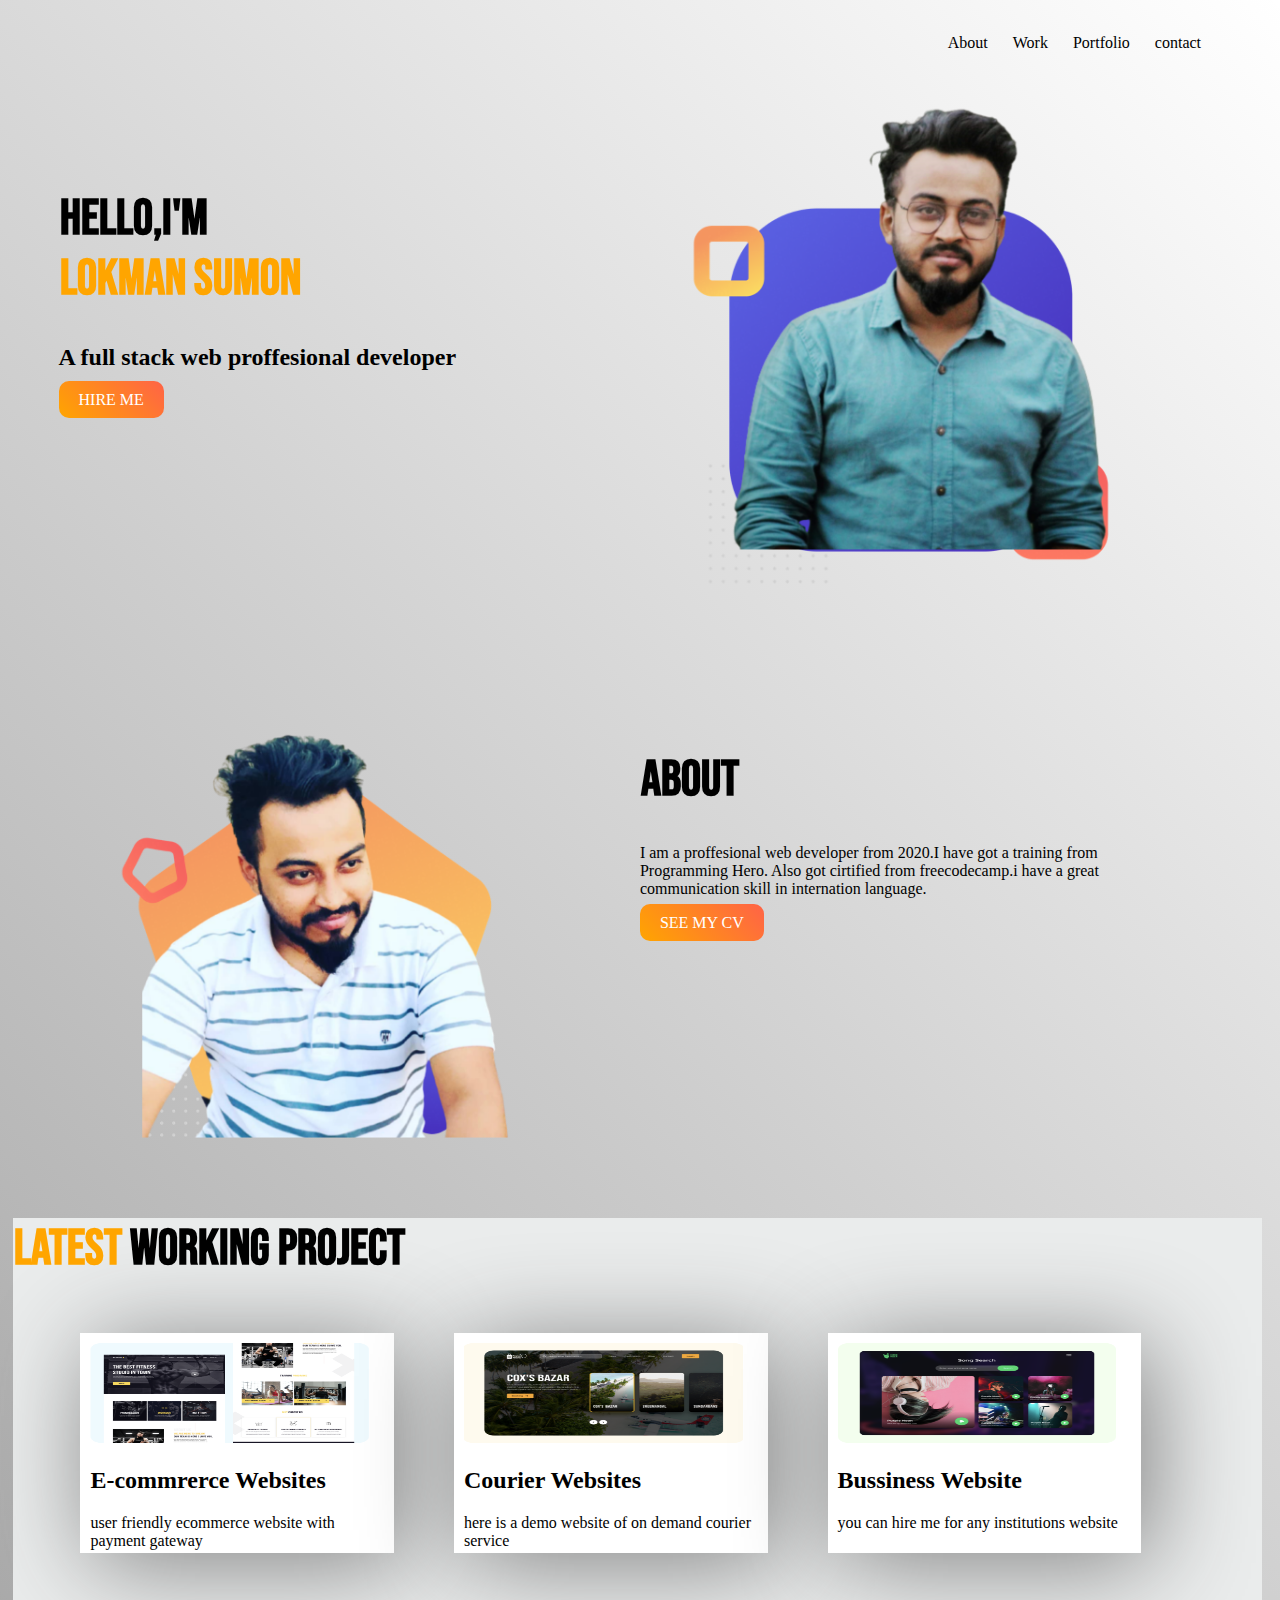
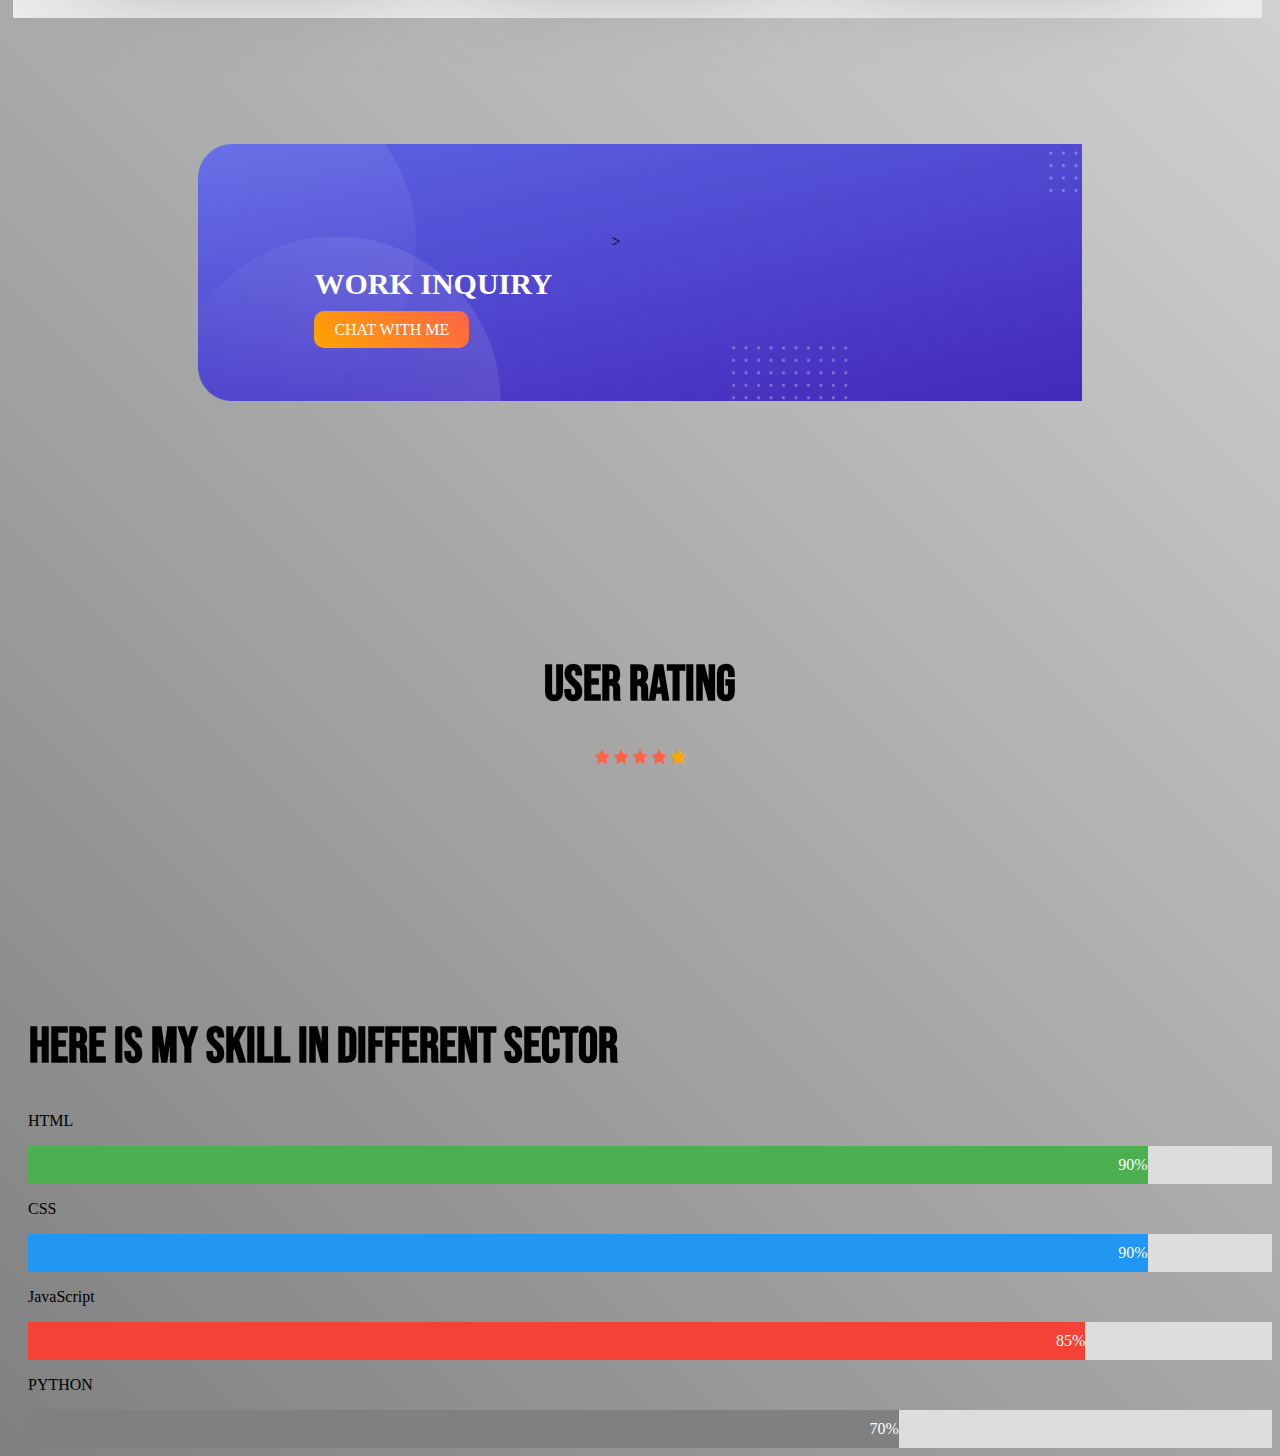
<file: index.html>
<!DOCTYPE html>
<html>
<head>
	<title>Portfolio1</title>
	<link rel="stylesheet" type="text/css" href="style.css">
	<link rel="preconnect" href="https://fonts.gstatic.com">
	<link href="https://fonts.googleapis.com/css2?family=Bebas+Neue&display=swap" rel="stylesheet">
	<link rel="stylesheet" href="https://cdnjs.cloudflare.com/ajax/libs/font-awesome/4.7.0/css/font-awesome.min.css">
	<link rel="stylesheet" href="https://cdnjs.cloudflare.com/ajax/libs/font-awesome/4.7.0/css/font-awesome.min.css">
</head>
<body>
	<header id="header-area">
		<ul id="list">
			<li>About</li>
			<li>Work</li>
			<li>Portfolio</li>
			<li>contact</li>
		</ul>
	</header>
	<section class="welcome-area">
		<div class="half-side">
			<h1 class="orange-highlight">HELLO,I'M <br><span>LOKMAN SUMON</span> </h1>
			<h2>A full stack web proffesional developer</h2>
			<a class="button-link" target="_blank" href="#">HIRE ME</a>
		</div>
		<div class="half-side">
			<img src="images/top-pic.png">
		</div>
	</section>
	<section class="welcome-area">
		<div class="half-side">
			<img src="images/top-pic2.png">
		</div>
		<div class="half-side">
			<h1 class="orange-highlight">About</h1>
			<p>I am a proffesional web developer from 2020.I have got a training from Programming Hero. Also got cirtified from freecodecamp.i have a great communication skill in internation language.</p>
			<a class="button-link" target="_blank" href="#">SEE MY CV</a>
		</div>
	</section>
	<section class="box-part"> 
		<h1 class="orange-highlight" class="middle"><span>LATEST</span> WORKING PROJECT</h1>
		<div class="box-wrapper">
		<div class="box">
			<img src="images/image 4.png">
			<h2>E-commrerce Websites</h2>
			<p>user friendly ecommerce website with payment gateway</p>
		</div>
		<div class="box">
			<img src="images/image 5.png">
			<h2>Courier Websites</h2>
			<p>here is a demo website of on demand courier service </p>

		</div>
			<div class="box">
				<img src="images/image 8.png">
				<h2>Bussiness Website</h2>
				<p>you can hire me for any institutions website</p>

			</div>
		</div>

	</section>
	<section class="bac-image">
		<div class="half-side ">
			<h1 class="float">WORK INQUIRY</h1>
			<a class="button-link float" href="#">CHAT WITH ME</a>
		</div>>
	</section>
	<section class="middle">
		<h1 class="orange-highlight"> USER RATING</h1>
		<span class="fa fa-star checked"></span>
		<span class="fa fa-star checked"></span>
		<span class="fa fa-star checked"></span>
		<span class="fa fa-star checked"></span>
		<span class="fa fa-star"></span>
		
	</section>
	<section >
		    <div class="skill-box">
				<h1 class="orange-highlight">HERE IS MY SKILL IN DIFFERENT SECTOR</h1>
			<p>HTML</p>
			<div class="container">
			<div class="skills html">90%</div>
			</div>

			<p>CSS</p>
			<div class="container">
			<div class="skills css">90%</div>
			</div>

			<p>JavaScript</p>
			<div class="container">
			<div class="skills js">85%</div>
			</div>

			<p>PYTHON</p>
			<div class="container">
			<div class="skills python">70%</div>
			</div>
			</div>
	</section>
	
</body>
</html>
</file>
<file: style.css>
body{
	background-image: linear-gradient(45deg, grey, transparent);
}
#header-area {
	float: left;
    margin-left: 70%;

}
#list li {
    text-decoration: none;
    list-style: none;
    float: left;
    display: inline-block;
    align-self : right;
	padding: 10px;
	margin-left: 5px;


}
.orange-highlight{
	font-size: 50px;
	font-family: 'Bebas Neue', cursive;
	padding: 1px;
	margin-top: 20%;
}
span{
	color: orange;
}
.half-side {
	width: 40%;
	float: left;
	padding: 2%;
	margin-left : 2%;
   
}
.welcome-area{
	height:480px;
}
.half-side img{
	width: 100%;
}
.button-link{
	text-decoration: none;
	background-image: linear-gradient(45deg,orange,tomato);
	padding: 10px 20px;
	border-radius: 10px;
	color: white;
	margin-top: 10px;
}
.box-part{
	background-color: #eaecec;
	height: 400px;
	margin:10px 10px 20px 5px;
}

.middle{
	text-align: center;
	padding: 0%;
}
.box-wrapper{
	margin: 2px 3%;
	

}
.box{
	float: left;
	width: 25%;
	height: 200px;
	margin: 20px 30px;
	box-shadow: 10px 10px 100px grey;
	background-color: white;
	padding: 10px;
}
.box img{
	width: 95%;
	height: 50% ;
}
.bac-image{
	background-image: url(images/bac.png);
	margin: 10% 15%;
	height: 80px;
	background-size: cover;
	padding: 7%;
	
}
.bac-image h1{
	font-size: 30px;
	float: left;
	color: white;
}

.container {
	width: 100%;
	background-color: #ddd; 
  }
  .skill-box{
	  margin-left: 20px;
  }
  .skills {
	text-align: right; 
	padding-top: 10px; 
	padding-bottom: 10px;
	color: white; 
  }
  .progress-part{
	  background-image: linear-gradient(180deg,orange,tomato);
	  
  }
  .html {
	  width: 90%; background-color: #4CAF50;
	} 
  .css {
	  width: 90%; background-color: #2196F3;
	} 
  .js {
	  width: 85%; background-color: #f44336;
	} 
  .python {
	  width: 70%; background-color: #808080;
	}
.checked{
	color:tomato;
}
</file>
